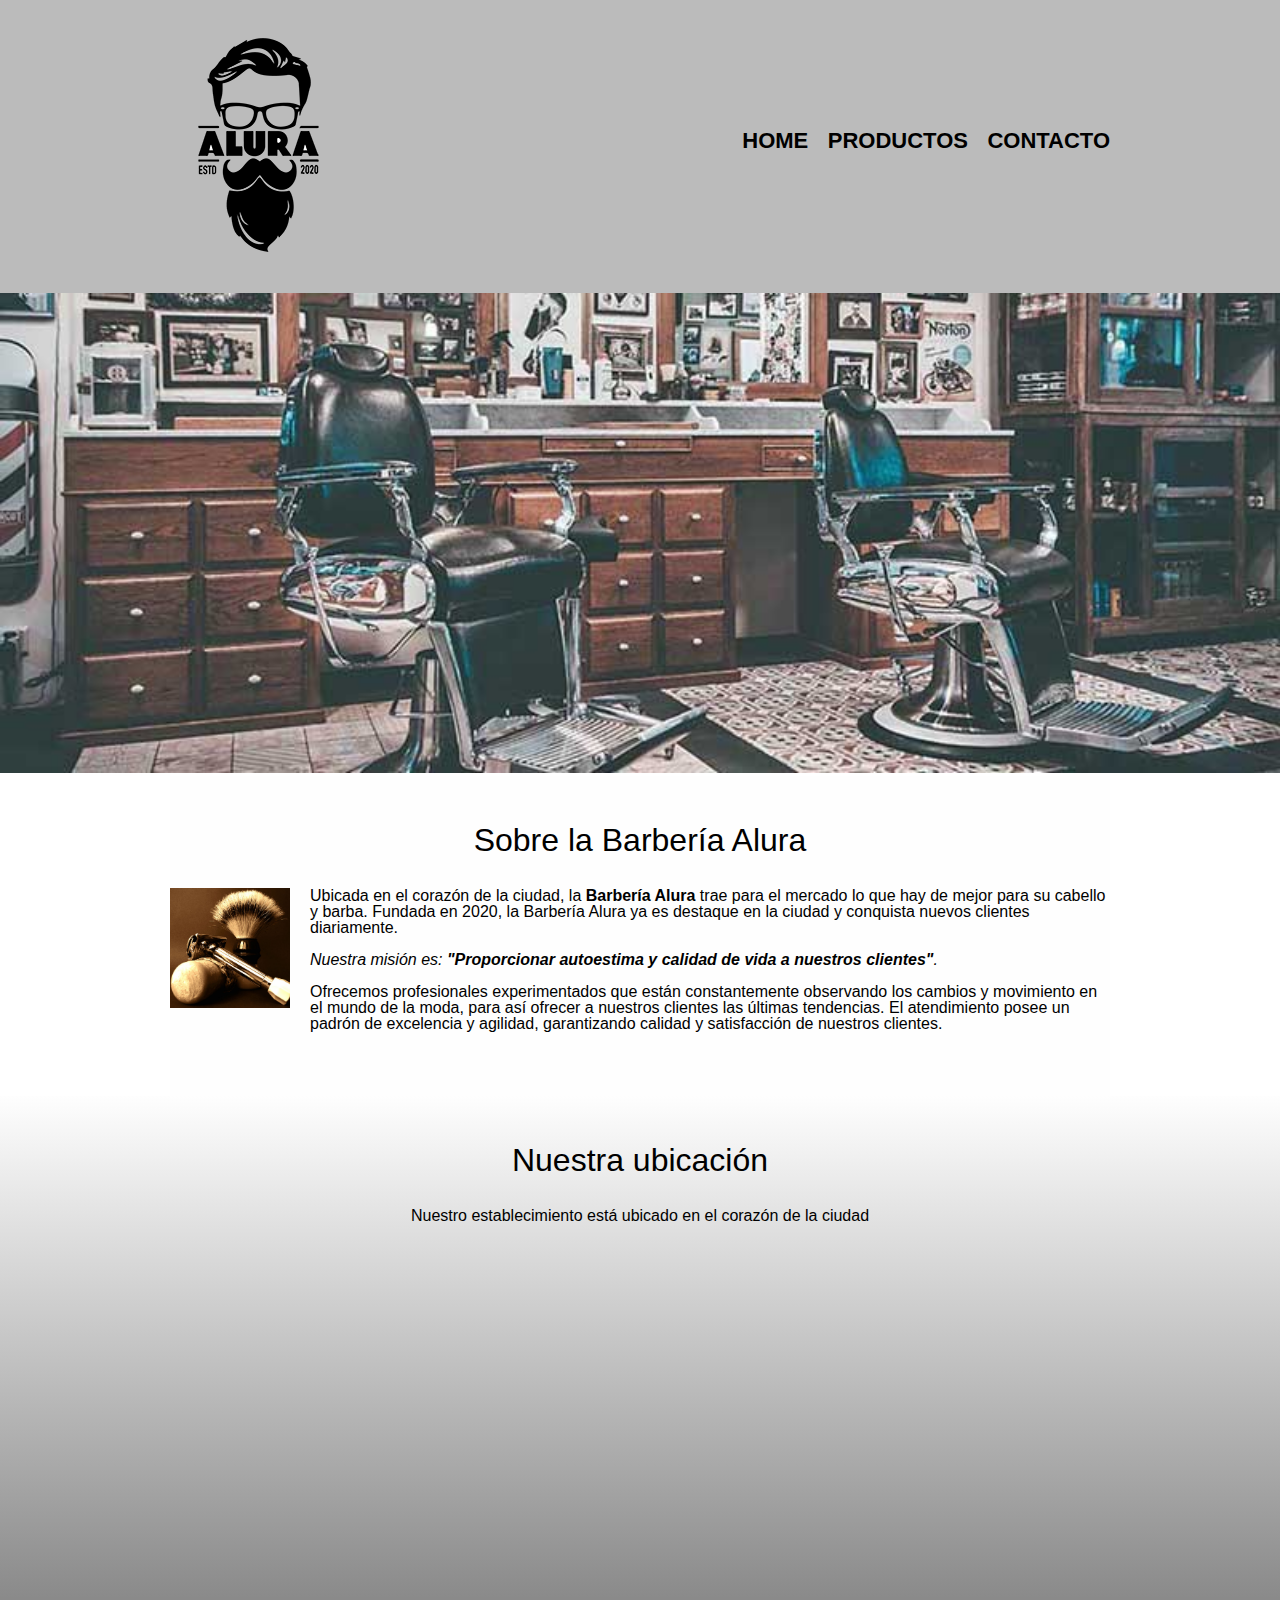
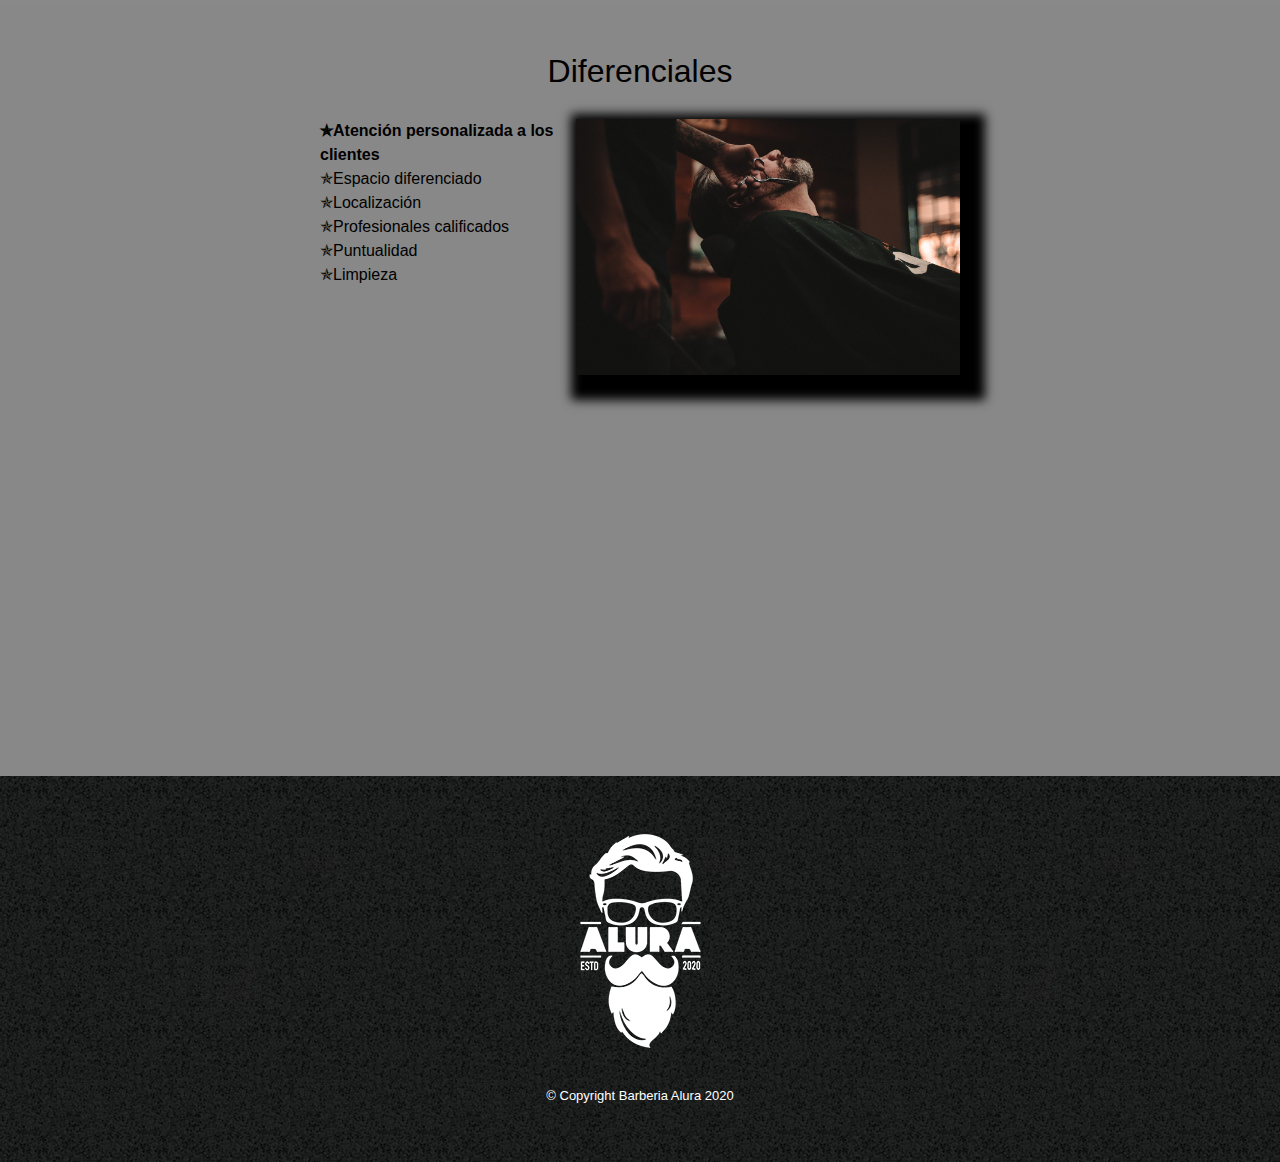
<file: index.html>
<!DOCTYPE html>

<html lang="es">

    <head>

        <meta charset="UTF-8">
        <meta name="viewport" content="width=device-width">
        <title>Barberia Alura</title>
        <link rel="stylesheet" href="reset.css">
        <link rel="stylesheet" href="style.css">
        <link href="https: //fonts.googleapis.com/css2? familia= Montserrat:peso@200;300 & display=swap" rel="stylesheet">

    </head>

    <body>
        <header>
            <div class="caja">
            <h1><img src="imagenes/logo.png" alt="Logo de la Barberia Alura"></h1>
            <nav>
                <ul>
                    <li><a href="index.html">Home</a></li>
                    <li><a href="productos.html">Productos</a></li>
                    <li><a href="Contacto.html">Contacto</a></li>
                </ul>
            </nav>
         </div>  
        </header>

        <img class="banner" src="banner/banner.jpg">

    <main>

        <section class="principal">

           <h2 class="titulo-principal">Sobre la Barbería Alura</h2>

           <img class="utensilios" src="imagenes/utensilios.jpg" alt="utensilios de un barbero">

        <p>Ubicada en el corazón de la ciudad, la <strong>Barbería Alura</strong> trae para el mercado lo que hay de mejor para su cabello y barba. Fundada en 2020, la Barbería Alura ya es destaque en la ciudad y conquista nuevos clientes diariamente.</p>

        <p id="mision"><em>Nuestra misión es: <strong>"Proporcionar autoestima y calidad de vida a nuestros clientes"</strong>.</em></p>

        <p>Ofrecemos profesionales experimentados que están constantemente observando los cambios y movimiento en el mundo de la moda, para así ofrecer a nuestros clientes las últimas tendencias. El atendimiento posee un padrón de excelencia y agilidad, garantizando calidad y satisfacción de nuestros clientes.</p>

        </section>

        <section class="mapa">
          <h3 class="titulo-principal">Nuestra ubicación</h3>
            <p>Nuestro establecimiento está ubicado en el corazón de la ciudad</p>

        <div class="mapa-contenido">

            <iframe src="https://www.google.com/maps/embed?pb=!1m18!1m12!1m3!1d3656.4079777294332!2d-46.637218390535125!3d-23.58969706254253!2m3!1f0!2f0!3f0!3m2!1i1024!2i768!4f13.1!3m3!1m2!1s0x94ce5bd9bb943bf5%3A0x6f642995c970f0fe!2scaelum20%alura!5e0!3m2!1ses-419!2sar!4v1682824591398!5m2!1ses-419!2sar" width="100%" height="300" style="border:0;" allowfullscreen="" loading="lazy" referrerpolicy="no-referrer-when-downgrade"></iframe>

        </div>

        </section>
    

       <section class="diferenciales">
          <h3 class="titulo-principal">Diferenciales</h3>
          
          <div class="contenido-diferenciales">
             <ul class="lista-diferenciales">
                <li class="items">Atención personalizada a los clientes<li>
                <li class="items">Espacio diferenciado</li>
                <li class="items">Localización</li>
                <li class="items">Profesionales calificados</li>
                <li class="items">Puntualidad</li>
                <li class="items">Limpieza</li>    

             </ul><img src="diferenciales/diferenciales.jpg" class="imagen-diferenciales">
           </div>

           <div class="video">

            <iframe width="100%" height="315" src="https://www.youtube.com/embed/E_qH0HEM4kY" title="YouTube video player" frameborder="0" allow="accelerometer; autoplay; clipboard-write; encrypted-media; gyroscope; picture-in-picture; web-share" allowfullscreen></iframe>
            
            </div>

       </section>

      

    </main>

    <footer>
        <img src="imagenes/logo-blanco.png" alt="Logo de la Barberia Alura">
        <p class="copyright">&copy Copyright Barberia Alura 2020</p>
    </footer>

    </body>

</html>
</file>
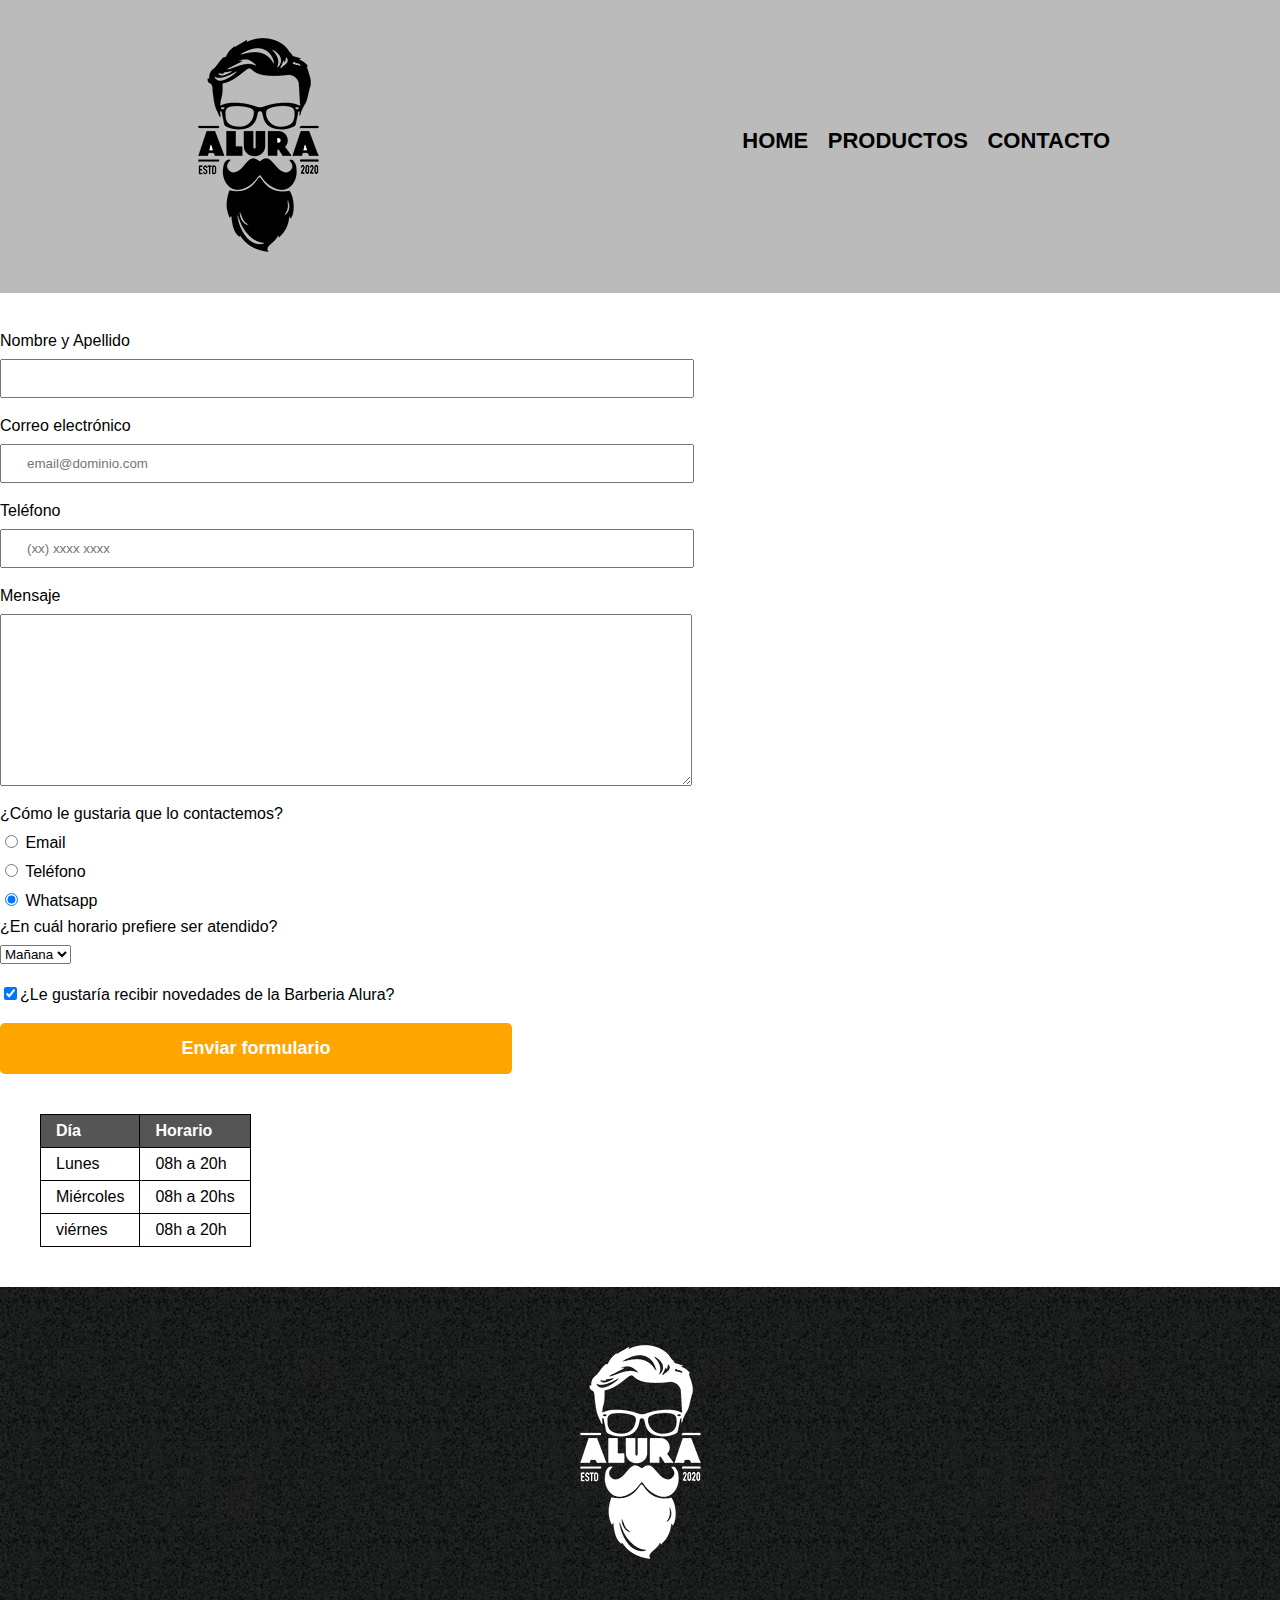
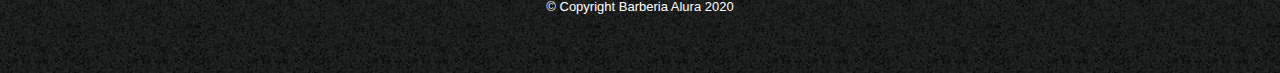
<file: contacto.html>
<!DOCTYPE html>

<html>
    <head>
        <meta charset="UTF-8">
        <title>Contacto - Barbería Alura</title>
        <link rel="stylesheet" href="reset.css">
        <link rel="stylesheet" href="style.css">
    </head>

    <body>
        <header>
            <div class="caja">
            <h1><img src="imagenes/logo.png" alt="Logo de la Barberia Alura"></h1>
            <nav>
                <ul>
                    <li><a href="index.html">Home</a></li>
                    <li><a href="productos.html">Productos</a></li>
                    <li><a href="Contacto.html">Contacto</a></li>
                </ul>
            </nav>
         </div>  
        </header>
        <main>
            <form>
                <label for="nombreapellido">Nombre y Apellido</label>
                <input type="text" id="nombreapellido" class="input-padron" required>

                <label for="correoelectronico">Correo electrónico</label>
                <input type="email" id="correoelectronico"class="input-padron" required placeholder="email@dominio.com">
            

                <label for="telefono">Teléfono</label>
                <input type="tel" id="telefono" class="input-padron" required placeholder="(xx) xxxx xxxx">
                

                <label for="mensaje">Mensaje</label>
                <textarea cols="70" rows="10" id="mensaje"class="input-padron" required></textarea>

            <fieldset>
                <legend>¿Cómo le gustaria que lo contactemos?</legend>

                <label for="radio-telefono"><input type="radio" name="contacto" value="email" id="radio-email">
                    Email</label>
                

                <label for="radio-telefono"><input type="radio" name="contacto" value="telefono" id="radio-telefono">
                    Teléfono</label>


                <label for="radio-whatsapp"><input type="radio" name="contacto" value="whatsapp" id="radio-whatsapp" checked>
                    Whatsapp</label>
               
            </fieldset>

            <fieldset>  
                <legend>¿En cuál horario prefiere ser atendido?</legend>
                <select>
                    <option>Mañana</option>
                    <option>Tarde</option>
                    <option>Noche</option>
                </select>
            </fieldset>
          

            <label class="checkbox"><input type="checkbox" checked>¿Le gustaría recibir 
            novedades de la Barberia Alura?</label>

            <input type="submit" value="Enviar formulario" class="enviar">

            </form>

            <table>

                <thead>
                  <tr>
                    <td>Día</td>
                    <td>Horario</td>
                  </tr>
                </thead>

                <tbody>
                  <tr>
                    <td>Lunes</td>
                    <td>08h a 20h</td>
                
                  </tr>

                  <tr>
                    <td>Miércoles</td>
                    <td>08h a 20hs</td>
                
                  </tr>

                  <tr>
                    <td>viérnes</td>
                    <td>08h a 20h</td>
                
                  </tr>
                </tbody>

               </table>
             </main>
           <footer>
            <img src="imagenes/logo-blanco.png" alt="Logo de la Barberia Alura">
            <p class="copyright">&copy Copyright Barberia Alura 2020</p>
          </footer>
    
       </body>
    </html>
</file>
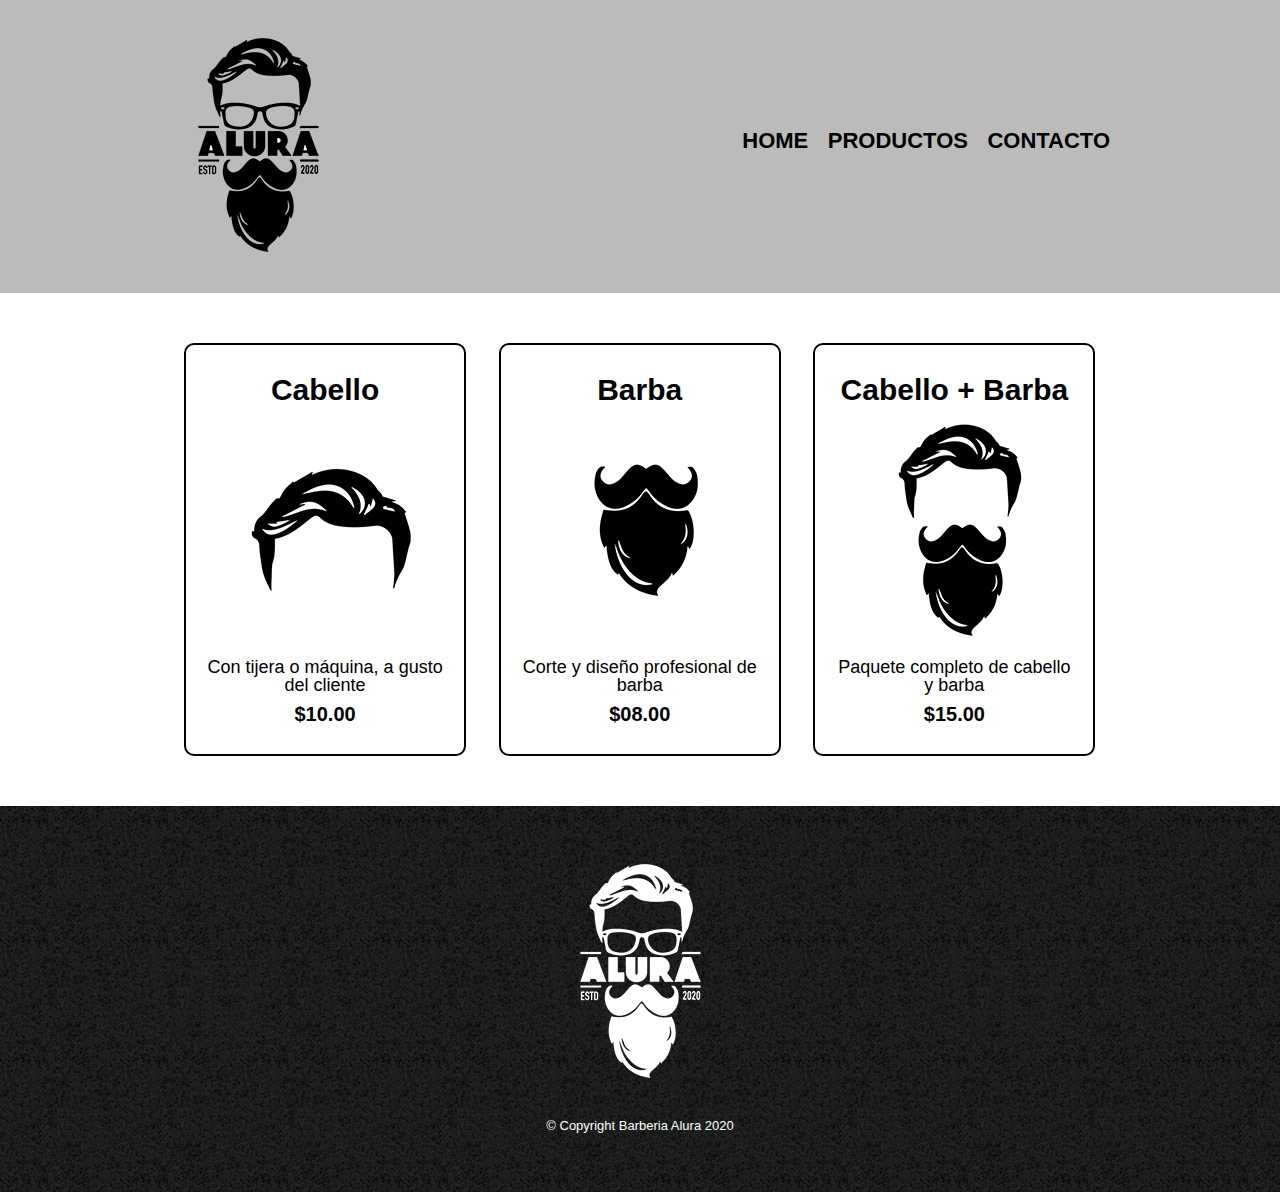
<file: productos.html>
<!DOCTYPE html>

<html>
    <head>
        <meta charset="UTF-8">
        <title>Productos - Barbería Alura</title>
        <link rel="stylesheet" href="reset.css">
        <link rel="stylesheet" href="style.css">
    </head>

    <body>
        <header>
            <div class="caja">
            <h1><img src="imagenes/logo.png"></h1>
            <nav>
                <ul>
                    <li><a href="index.html">Home</a></li>
                    <li><a href="productos.html">Productos</a></li>
                    <li><a href="Contacto.html">Contacto</a></li>
                </ul>
            </nav>
         </div>  
        </header>

     <main>
       <ul class="productos">
        <li>
            <h2>Cabello</h2>
            <img src="imagenes/cabello.jpg">
            <p class="producto-descripcion">Con tijera o máquina, a gusto del cliente</p>
            <p class="producto-precio">$10.00</p>
            
        </li>
        <li>
            <h2>Barba</h2>
            <img src="imagenes/barba.jpg">
            <p class="producto-descripcion">Corte y diseño profesional de barba</p>
            <p class="producto-precio">$08.00</p>
            </li>
        <li>
            <h2> Cabello + Barba</h2>
            <img src="imagenes/cabello+barba.jpg">
            <p class="producto-descripcion">Paquete completo de cabello y barba</p>
            <p class="producto-precio">$15.00</p>
           </li>
       </ul> 
        
        
     </main>

      <footer>
        <img src="imagenes/logo-blanco.png">
        <p class="copyright">&copy Copyright Barberia Alura 2020</p>
      </footer>

   </body>
</html>
</file>
<file: style.css>
body {
    font-family: 'Montserrat', sans-serif;
}

header {
    background-color: #bbbbbb;
    padding: 20px 0;
}

.caja {
    width: 940px;
    position: relative;
    margin: 0 auto;
}

nav {
    position: absolute;
    top: 110px;
    right: 0;
} 

nav li {
    display: inline;
    margin: 0 0 0 15px;
}

nav a {
    text-transform: uppercase;
    color:#000000;
    font-weight: bold;
    font-size: 22px;
    text-decoration: none;
}

nav a:hover {
    color: #c78c19;
    text-decoration: underline;

}

.productos {
    width: 940px;
    margin: 0 auto;
    padding: 50px;
} 

.productos li {
    display: inline-block;
    text-align: center;
    width: 30%;
    vertical-align: top;
    margin: 0 1.5%;
    padding: 30px 20px;
    box-sizing: border-box;
    border: 2px solid #000000;
    border-radius: 10px;
    
}

.productos li:hover {
    border-color:#c78c19;
   
}

.productos li:active {
    border-color: #088c19;
}

.productos h2 {
    font-size: 30px;
    font-weight: bold;

}

.productos li:hover h2 {
    font-size: 33px;
}

.producto-descripcion {
    font-size: 18px;
}

.producto-precio {
    font-size: 20px;
    font-weight: bold;
    margin-top: 10px;
}

footer {
    text-align: center;
    background: url(imagenes/bg.jpg);
    padding: 40px;
}

.copyright {
    color: #ffffff;
    font-size: 13px;
    margin: 20px;
}

form {
    margin: 40px 0;
   
} 
form label, form legend {
    display: block;
    font-size: 20;
    margin: 0 0 10px;
}

.input-padron { 
    display: block;
    margin: 0 0 20px;
    padding: 10px 25px;
    width: 50%;
}

.checkbox {
    margin: 20px 0;
}

.enviar {
    width: 40%;
    padding: 15px 0;
    font-size: 18px;
    font-weight: bold;
    color: white;
    background: orange;
    border: none;
    border-radius: 5px;
    transition: 1s all;
    cursor: pointer;
}

.enviar:hover {
    background: darkorange;
    transform: scale(1.2);
}

table {
    margin: 40px 40px;
}

thead {
    background: #555555;
    color: white;
    font-weight: bold;
}

td, th {
    border: 1px solid #000000;
    padding: 8px 15px;
}

/*Aqui inicia el CSS para nuestra home*/

.banner {
    width: 100%;
}

.principal {
    padding: 3em 0;
    background: #fefefe;
    width: 940px;
    margin: 0 auto;   
}

.titulo-principal {
    text-align: center;
    font-size: 2em;
    margin: 0 0 1em;
    clear: left;

}

.principal p {
    margin: 0 0 1em;
}

.principal strong {
    font-weight: bold;
}

.principal em {
    font-style: italic;
}

.utensilios {
    width: 120px;
    float: left;
    margin: 0 20px 20px 0;
}

.mapa {
    padding: 3em 0;
    background: linear-gradient(#fefefe,#888888);

}

.mapa p {
    margin: 0 0 2em;
    text-align: center;
}

.mapa-contenido {
    width: 940px;
    margin: 0 auto;

}

.diferenciales {
    padding: 3em 0;
    background: #888888;
}

.contenido-diferenciales {
    width: 640px;
    margin: 0 auto;
}

.lista-diferenciales {
    width: 40%;
    display: inline-block;
    vertical-align: top;
}

.items {
    line-height: 1.5;
}

.items::before {
    content: "✯";
}

.items:first-child {
    font-weight: bold;
}

.imagen-diferenciales {
    width: 60%;
    transition: 400ms;
    box-shadow: 10px 10px 10px 15px #000000;
   
}

.imagen-diferenciales:hover {
    opacity: 0.3;
}

.video {
    width: 560px;
    margin: 1em auto;

}

@media screen and (max-width:480px) {
    h1{
        text-align: center;
    }

    nav {
        position: static;
    }

    .caja, .principal, .mapa-contenido, .contenido-diferenciales, .video{
        width: auto;
    }

    .lista-diferenciales, .imagen-diferenciales {
        width: 100%;
    }
}
</file>
